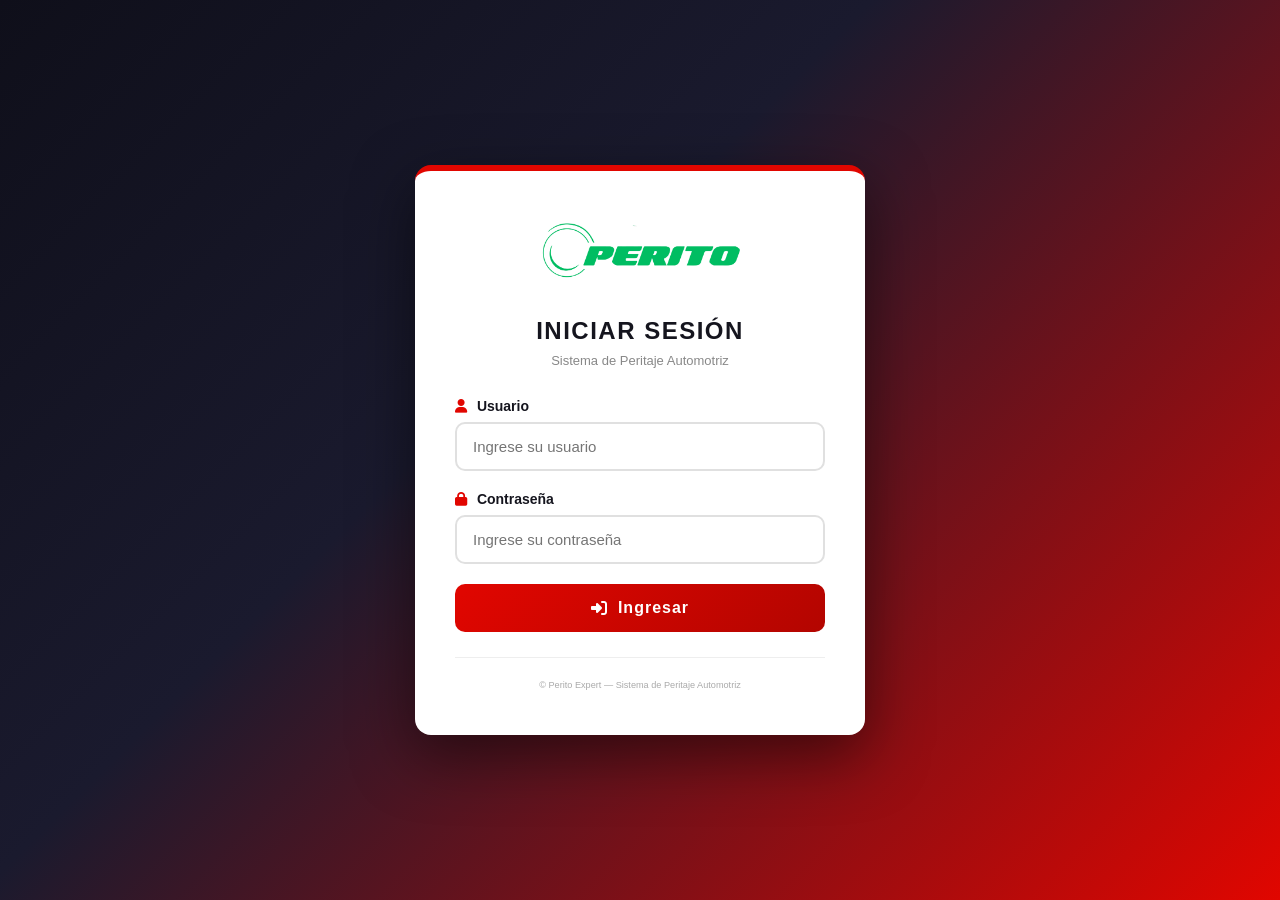
<file: historial.html>
<!DOCTYPE html>
<html lang="es">
<head>
    <meta charset="UTF-8">
    <meta name="viewport" content="width=device-width, initial-scale=1.0">
    <title>Historial de Peritajes - Perito Expert</title>
    <link rel="stylesheet" href="https://cdnjs.cloudflare.com/ajax/libs/font-awesome/6.4.0/css/all.min.css">
    <link rel="stylesheet" href="styles.css">
    <style>
        .historial-container { max-width: 1200px; margin: 30px auto; padding: 20px; }
        .search-bar { display: flex; gap: 10px; margin-bottom: 25px; flex-wrap: wrap; }
        .search-bar input { flex: 1; min-width: 200px; padding: 12px; border: 2px solid #e0e0e0; border-radius: 8px; }
        .search-bar button { padding: 12px 24px; background: #e10600; color: white; border: none; border-radius: 8px; font-weight: 700; cursor: pointer; }
        .peritaje-card { background: white; border-radius: 10px; padding: 20px; margin-bottom: 15px; box-shadow: 0 2px 8px rgba(0,0,0,0.08); border-left: 4px solid #e10600; }
        .peritaje-card.aprobado { border-left-color: #4CAF50; }
        .peritaje-card.rechazado { border-left-color: #F44336; }
        .peritaje-header { display: flex; justify-content: space-between; flex-wrap: wrap; gap: 10px; margin-bottom: 10px; }
        .peritaje-header h3 { margin: 0; color: #15151e; }
        .badge { padding: 4px 12px; border-radius: 20px; font-size: 12px; font-weight: 700; }
        .badge.aprobado { background: #d4edda; color: #155724; }
        .badge.rechazado { background: #f8d7da; color: #721c24; }
        .peritaje-info { display: grid; grid-template-columns: repeat(auto-fit, minmax(180px, 1fr)); gap: 10px; font-size: 13px; color: #555; }
        .peritaje-info span { display: block; }
        .peritaje-info strong { color: #15151e; }
        .btn-ver { display: inline-block; margin-top: 12px; padding: 8px 16px; background: #17a2b8; color: white; text-decoration: none; border-radius: 6px; font-size: 13px; font-weight: 600; }
    </style>
</head>
<body>
    <script>
        if (!localStorage.getItem('perito_user')) window.location.href = 'login.html';
    </script>

    <div class="historial-container">
        <div style="display:flex; justify-content:space-between; align-items:center; margin-bottom:25px; flex-wrap:wrap; gap:10px;">
            <h1><i class="fas fa-history"></i> Historial de Peritajes</h1>
            <div style="display:flex; gap:10px;">
                <a href="index.html" style="padding:10px 18px; background:#17a2b8; color:white; text-decoration:none; border-radius:8px; font-weight:600;">
                    <i class="fas fa-plus"></i> Nuevo Peritaje
                </a>
                <button onclick="cerrarSesion()" style="padding:10px 18px; background:#6c757d; color:white; border:none; border-radius:8px; font-weight:600; cursor:pointer;">
                    <i class="fas fa-sign-out-alt"></i> Salir
                </button>
            </div>
        </div>

        <div class="search-bar">
            <input type="text" id="searchPlaca" placeholder="Buscar por placa (ej: ABC123)">
            <input type="date" id="searchFecha">
            <button onclick="buscarPorPlaca()"><i class="fas fa-search"></i> Buscar por placa</button>
            <button onclick="buscarPorFecha()"><i class="fas fa-calendar"></i> Buscar por fecha</button>
            <button onclick="cargarTodos()" style="background:#6c757d;"><i class="fas fa-list"></i> Ver todos</button>
        </div>

        <div id="resultados"></div>
    </div>

    <script src="historial.js"></script>
</body>
</html>
</file>
<file: styles.css>
/* ==================== VARIABLES — PALETA ORIGINAL ==================== */
:root {
    --f1-red: #e10600;
    --f1-red-dark: #b30500;
    --f1-black: #15151e;
    --f1-gray: #f1f1f1;
    --f1-white: #ffffff;
    --f1-accent: #00d2be;

    --good: #4CAF50;
    --regular: #FFC107;
    --bad: #F44336;
    --na: #9E9E9E;

    --shadow-sm: 0 1px 3px rgba(0,0,0,0.08);
    --shadow-md: 0 4px 12px rgba(0,0,0,0.10);
    --shadow-lg: 0 10px 30px rgba(0,0,0,0.15);
}

* { box-sizing: border-box; margin: 0; padding: 0; }

body {
    font-family: 'Segoe UI', 'Arial', sans-serif;
    background: linear-gradient(135deg, #f5f5f5 0%, #e8e8e8 100%);
    color: #333;
    line-height: 1.6;
    min-height: 100vh;
}

.container {
    max-width: 1200px;
    margin: 0 auto;
    padding: 20px;
}

h1, h2, h3, h4 { color: var(--f1-black); margin-bottom: 15px; }

/* ==================== FORMULARIO ==================== */
.form-container {
    background: var(--f1-white);
    border-radius: 12px;
    box-shadow: var(--shadow-lg);
    padding: 35px;
    margin-bottom: 30px;
    border-top: 5px solid var(--f1-red);
}

.form-header {
    display: flex;
    justify-content: space-between;
    align-items: center;
    flex-wrap: wrap;
    gap: 15px;
    margin-bottom: 10px;
}

.form-header h1 {
    font-size: 26px;
    color: var(--f1-red);
    display: flex;
    align-items: center;
    gap: 12px;
    margin: 0;
}

.draft-status {
    font-size: 12px;
    color: var(--good);
    font-weight: 600;
    opacity: 0;
    transition: opacity 0.4s;
}

.draft-status.show { opacity: 1; }

.form-section { display: none; animation: fadeIn 0.4s ease; }
.form-section.active { display: block; }

.form-section h2 {
    font-size: 22px;
    color: var(--f1-green);
    padding-bottom: 12px;
    border-bottom: 2px solid var(--f1-gray);
    margin-bottom: 25px;
    display: flex;
    align-items: center;
    gap: 10px;
}

.form-row {
    display: grid;
    grid-template-columns: 1fr 1fr;
    gap: 20px;
}

.form-group { margin-bottom: 20px; }

label {
    display: block;
    margin-bottom: 8px;
    font-weight: 600;
    color: var(--f1-black);
    font-size: 14px;
}

.req { color: var(--f1-red); font-weight: bold; }

select, input[type="text"], input[type="number"], textarea {
    width: 100%;
    padding: 12px 14px;
    border: 2px solid #e0e0e0;
    border-radius: 8px;
    font-size: 15px;
    font-family: inherit;
    transition: all 0.25s;
    background: var(--f1-white);
}

select:focus, input:focus, textarea:focus {
    outline: none;
    border-color: var(--f1-red);
    box-shadow: 0 0 0 4px rgba(225, 6, 0, 0.1);
}

textarea { resize: vertical; min-height: 80px; }

.validation-error {
    color: var(--bad);
    font-size: 13px;
    margin-top: 5px;
    display: none;
    font-weight: 600;
}

.navigation {
    display: flex;
    justify-content: space-between;
    margin-top: 35px;
    padding-top: 25px;
    border-top: 2px solid var(--f1-gray);
}

.btn {
    padding: 13px 28px;
    background: var(--f1-red);
    color: white;
    border: none;
    border-radius: 8px;
    cursor: pointer;
    font-weight: 700;
    font-size: 15px;
    letter-spacing: 0.3px;
    transition: all 0.25s;
    display: inline-flex;
    align-items: center;
    gap: 8px;
}

.btn:hover:not(:disabled) {
    background: var(--f1-red-dark);
    transform: translateY(-2px);
    box-shadow: 0 6px 16px rgba(225, 6, 0, 0.3);
}

.btn:disabled {
    background: #ccc;
    cursor: not-allowed;
    opacity: 0.6;
}

.btn-secondary { background: var(--f1-black); }
.btn-secondary:hover:not(:disabled) {
    background: #000;
    box-shadow: 0 6px 16px rgba(0,0,0,0.3);
}

.btn-success { background: var(--good); }
.btn-success:hover { background: #3d8b40; }

/* ==================== PROGRESO ==================== */
.progress-container {
    width: 100%;
    height: 12px;
    background: #e0e0e0;
    border-radius: 8px;
    margin: 25px 0 8px;
    overflow: hidden;
}

.progress-bar {
    height: 100%;
    background: linear-gradient(90deg, var(--f1-red), var(--f1-accent));
    border-radius: 8px;
    transition: width 0.5s ease;
    box-shadow: 0 0 12px rgba(225, 6, 0, 0.4);
}

.progress-label {
    text-align: center;
    font-size: 12px;
    color: #666;
    font-weight: 600;
    margin-bottom: 20px;
}

/* ==================== FOTOS Y ANEXOS ==================== */
.photo-section-title {
    font-size: 17px;
    font-weight: 700;
    color: var(--f1-red);
    padding-bottom: 10px;
    border-bottom: 2px solid var(--f1-gray);
    margin-bottom: 20px;
    display: flex;
    align-items: center;
    gap: 10px;
}

.badge-info {
    background: var(--f1-accent);
    color: var(--f1-black);
    padding: 3px 12px;
    border-radius: 12px;
    font-size: 11px;
    font-weight: 700;
    text-transform: uppercase;
    letter-spacing: 0.5px;
}

.photo-hint {
    font-size: 13px;
    color: #666;
    background: #f8f9fa;
    padding: 10px 14px;
    border-left: 3px solid var(--f1-accent);
    border-radius: 4px;
    margin-bottom: 15px;
}

.photo-grid {
    display: grid;
    grid-template-columns: repeat(2, 1fr);
    gap: 20px;
}

.photo-upload {
    margin-top: 5px;
    padding: 8px;
    font-size: 13px;
    background: #fafafa;
    cursor: pointer;
}

.photo-preview {
    max-width: 100%;
    max-height: 200px;
    margin-top: 10px;
    display: none;
    border-radius: 8px;
    box-shadow: var(--shadow-sm);
    object-fit: cover;
}

/* ANEXOS */
.anexos-container {
    display: grid;
    grid-template-columns: repeat(auto-fill, minmax(280px, 1fr));
    gap: 15px;
    margin-bottom: 15px;
}

.anexo-item {
    border: 2px dashed #ddd;
    border-radius: 10px;
    padding: 14px;
    background: #fafafa;
    transition: all 0.3s;
}

.anexo-item:hover {
    border-color: var(--f1-red);
    background: #fff;
    box-shadow: var(--shadow-md);
}

.anexo-item .anexo-header {
    display: flex;
    justify-content: space-between;
    align-items: center;
    margin-bottom: 10px;
    font-weight: bold;
    color: var(--f1-red);
    font-size: 13px;
}

.anexo-item .btn-remove-anexo {
    background: var(--bad);
    color: white;
    border: none;
    border-radius: 50%;
    width: 26px;
    height: 26px;
    cursor: pointer;
    font-size: 12px;
    display: flex;
    align-items: center;
    justify-content: center;
    transition: transform 0.2s;
}

.anexo-item .btn-remove-anexo:hover { transform: scale(1.1); }

.anexo-item input[type="file"] {
    width: 100%;
    margin-bottom: 8px;
    font-size: 12px;
    padding: 6px;
}

.anexo-item input[type="text"] {
    width: 100%;
    padding: 9px;
    font-size: 13px;
    border: 1px solid #ddd;
    border-radius: 6px;
    font-family: inherit;
}

.anexo-preview {
    width: 100%;
    height: 150px;
    object-fit: cover;
    border-radius: 6px;
    margin-top: 10px;
    display: none;
    background: #eee;
}

.btn-add-anexo {
    background: var(--f1-accent);
    color: var(--f1-black);
    padding: 12px 22px;
    border: none;
    border-radius: 8px;
    font-weight: 700;
    cursor: pointer;
    display: inline-flex;
    align-items: center;
    gap: 8px;
    margin-top: 10px;
    font-size: 14px;
    transition: all 0.25s;
}

.btn-add-anexo:hover {
    background: #00b8a3;
    transform: translateY(-2px);
    box-shadow: 0 6px 16px rgba(0, 210, 190, 0.3);
}

/* ==================== INFORME ==================== */
.report-container {
    display: none;
    background: var(--f1-white);
    box-shadow: var(--shadow-lg);
    border-radius: 12px;
    overflow: hidden;
}

/* HEADER */
.report-header {
    background: linear-gradient(135deg, #0f0f1a 0%, #1a1a2e 40%, var(--f1-red) 100%);
    color: white;
    padding: 25px 40px;
    position: relative;
    overflow: hidden;
}

.report-header::before {
    content: '';
    position: absolute;
    top: -50%;
    right: -10%;
    width: 400px;
    height: 400px;
    background: radial-gradient(circle, rgba(255,255,255,0.08) 0%, transparent 70%);
    border-radius: 50%;
}

.report-header-content {
    display: flex;
    justify-content: space-between;
    align-items: center;
    position: relative;
    z-index: 2;
    flex-wrap: wrap;
    gap: 20px;
}

.report-logo {
    display: flex;
    align-items: center;
    flex: 1;
    max-width: 520px;
}

.report-logo-img {
    width: 100%;
    max-width: 500px;
    height: auto;
    max-height: 140px;
    background: transparent;
    border-radius: 0;
    padding: 0;
    display: flex;
    align-items: center;
    justify-content: flex-start;
    box-shadow: none;
    overflow: visible;
}

.report-logo-img img {
    width: 100%;
    height: auto;
    max-height: 120px;
    object-fit: contain;
    display: block;
}

.report-title-block { text-align: right; }

.report-title-block h2 {
    margin: 0;
    font-size: 20px;
    color: white;
    text-transform: uppercase;
    letter-spacing: 2px;
    font-weight: 300;
}

.report-number-badge {
    display: inline-block;
    background: white;
    color: var(--f1-red);
    padding: 6px 16px;
    border-radius: 20px;
    font-weight: 800;
    font-size: 13px;
    margin-top: 8px;
    letter-spacing: 1px;
}

.report-meta-bar {
    display: grid;
    grid-template-columns: repeat(4, 1fr);
    background: #1a1a2e;
    color: white;
    padding: 15px 25px;
    gap: 15px;
    font-size: 12px;
}

.report-meta-item { display: flex; flex-direction: column; gap: 3px; }

.report-meta-item .label {
    color: rgba(255,255,255,0.5);
    text-transform: uppercase;
    letter-spacing: 1px;
    font-size: 10px;
    font-weight: 600;
}

.report-meta-item .value {
    color: white;
    font-weight: 700;
    font-size: 13px;
}

.report-section {
    padding: 30px 40px;
    border-bottom: 1px solid #eee;
    page-break-inside: avoid;
    break-inside: avoid;
}

.report-section-title {
    font-size: 18px;
    color: var(--f1-black);
    margin-bottom: 20px;
    padding-left: 15px;
    border-left: 5px solid var(--f1-red);
    text-transform: uppercase;
    letter-spacing: 1px;
    font-weight: 800;
    display: flex;
    align-items: center;
    gap: 10px;
}

.report-section-title i { color: var(--f1-red); }

.vehicle-showcase {
    display: grid;
    grid-template-columns: 1.1fr 1fr;
    gap: 25px;
    padding: 30px 40px;
    background: linear-gradient(180deg, #fafafa 0%, #f0f0f0 100%);
    border-bottom: 3px solid var(--f1-red);
    page-break-inside: avoid;
    break-inside: avoid;
}

.vehicle-photos-grid {
    display: grid;
    grid-template-columns: repeat(2, 1fr);
    gap: 10px;
}

.vehicle-photo-box {
    background: #ddd;
    aspect-ratio: 4/3;
    border-radius: 10px;
    overflow: hidden;
    position: relative;
    box-shadow: var(--shadow-sm);
}

.vehicle-photo-box img {
    width: 100%;
    height: 100%;
    object-fit: cover;
}

.vehicle-photo-box .photo-caption {
    position: absolute;
    bottom: 0;
    left: 0;
    right: 0;
    background: linear-gradient(transparent, rgba(0,0,0,0.8));
    color: white;
    font-size: 10px;
    padding: 15px 8px 6px;
    text-align: center;
    font-weight: 600;
    text-transform: uppercase;
    letter-spacing: 1px;
}

.vehicle-photo-box .no-photo {
    display: flex;
    align-items: center;
    justify-content: center;
    height: 100%;
    color: #888;
    font-size: 12px;
    font-style: italic;
}

.vehicle-data-panel {
    background: white;
    border-radius: 12px;
    padding: 22px;
    box-shadow: var(--shadow-md);
    border-top: 4px solid var(--f1-red);
}

.vehicle-data-panel h3 {
    color: var(--f1-red);
    font-size: 15px;
    text-transform: uppercase;
    letter-spacing: 1.5px;
    margin-bottom: 15px;
    padding-bottom: 10px;
    border-bottom: 2px solid var(--f1-gray);
}

.vehicle-info-grid {
    display: grid;
    grid-template-columns: repeat(2, 1fr);
    gap: 10px 15px;
}

.vehicle-info-item { font-size: 12px; }

.vehicle-info-item .label {
    color: #888;
    text-transform: uppercase;
    font-size: 9.5px;
    font-weight: 700;
    letter-spacing: 0.5px;
    display: block;
    margin-bottom: 2px;
}

.vehicle-info-item .value {
    color: var(--f1-black);
    font-weight: 600;
    font-size: 12.5px;
}

/* VALORES COMERCIALES */
.commercial-values-section {
    background: linear-gradient(135deg, #f8f9fa 0%, #ecf0f1 100%);
    padding: 30px 40px;
    page-break-inside: avoid;
    break-inside: avoid;
}

.value-chart-item { margin-bottom: 16px; }

.value-chart-label {
    display: flex;
    justify-content: space-between;
    margin-bottom: 6px;
    font-size: 13px;
    font-weight: 700;
    color: var(--f1-black);
}

.value-bar-bg {
    height: 26px;
    background: #e0e0e0;
    border-radius: 6px;
    overflow: hidden;
    box-shadow: inset 0 2px 4px rgba(0,0,0,0.06);
}

.value-bar-fill {
    height: 100%;
    background: linear-gradient(90deg, var(--f1-red), var(--f1-accent));
    border-radius: 6px;
    display: flex;
    align-items: center;
    justify-content: flex-end;
    padding-right: 12px;
    color: white;
    font-weight: 800;
    font-size: 12px;
    transition: width 1.2s cubic-bezier(0.22, 1, 0.36, 1);
    min-width: 50px;
}

.value-comparison-bar {
    display: flex;
    justify-content: space-between;
    background: white;
    padding: 15px 20px;
    border-radius: 10px;
    margin-top: 20px;
    box-shadow: var(--shadow-sm);
}

.value-comparison-item { text-align: center; flex: 1; }

.value-comparison-item .label {
    font-size: 10px;
    color: #888;
    text-transform: uppercase;
    letter-spacing: 1px;
    font-weight: 700;
}

.value-comparison-item .value {
    font-size: 16px;
    font-weight: 800;
    color: var(--f1-black);
    margin-top: 4px;
}

.value-comparison-item.avg .value { color: var(--f1-red); }

/* CHECKLISTS */
.legend-bar {
    display: flex;
    flex-wrap: wrap;
    gap: 15px;
    margin: 12px 0 18px;
    padding: 10px 15px;
    background: #f8f9fa;
    border-radius: 8px;
    border: 1px solid #e9ecef;
}

.legend-bar .legend-item {
    display: flex;
    align-items: center;
    gap: 6px;
    font-size: 12px;
    color: #555;
}

.legend-bar .color-dot {
    width: 12px;
    height: 12px;
    border-radius: 50%;
}

.color-dot.good { background: var(--good); }
.color-dot.regular { background: var(--regular); }
.color-dot.bad { background: var(--bad); }
.color-dot.na { background: var(--na); }

.checklist {
    display: grid;
    grid-template-columns: repeat(2, 1fr);
    gap: 8px;
}

.checklist-full {
    display: grid;
    grid-template-columns: repeat(3, 1fr);
    gap: 8px;
}

.check-item {
    display: flex;
    align-items: center;
    gap: 10px;
    padding: 8px 12px;
    background: white;
    border-radius: 6px;
    border-left: 3px solid #ddd;
    font-size: 12.5px;
    box-shadow: var(--shadow-sm);
}

.check-item .status {
    width: 20px;
    height: 20px;
    border-radius: 50%;
    display: flex;
    align-items: center;
    justify-content: center;
    font-size: 11px;
    color: white;
    flex-shrink: 0;
    font-weight: bold;
}

.status-good { background: var(--good); }
.status-bad { background: var(--bad); }
.status-na { background: var(--na); }
.status-regular { background: var(--regular); }

.check-item.good { border-left-color: var(--good); }
.check-item.bad { border-left-color: var(--bad); }
.check-item.regular { border-left-color: var(--regular); }
.check-item.na { border-left-color: var(--na); }

/* SCORE CARD */
.subsection {
    page-break-inside: avoid;
    break-inside: avoid;
}

.score-card {
    background: linear-gradient(135deg, var(--f1-black) 0%, #1a1a2e 100%);
    color: white;
    padding: 20px 25px;
    border-radius: 12px;
    margin-top: 20px;
    box-shadow: var(--shadow-md);
    page-break-inside: avoid;
    break-inside: avoid;
}

.score-card-header {
    display: flex;
    justify-content: space-between;
    align-items: center;
    margin-bottom: 12px;
}

.score-card-label {
    text-transform: uppercase;
    letter-spacing: 1.5px;
    font-size: 11px;
    color: rgba(255,255,255,0.6);
    font-weight: 700;
}

.score-card-value {
    font-size: 38px;
    font-weight: 900;
    color: var(--f1-accent);
    line-height: 1;
}

.gauge {
    height: 14px;
    background: linear-gradient(90deg, var(--bad), var(--regular), var(--good));
    border-radius: 7px;
    position: relative;
    margin-top: 12px;
}

.gauge-value {
    position: absolute;
    height: 100%;
    width: 4px;
    background: white;
    top: 0;
    border-radius: 2px;
    transform: translateX(-50%);
    box-shadow: 0 0 8px rgba(255,255,255,0.8);
}

/* OBSERVACIONES */
.observations-box {
    background: #fff9e6;
    padding: 25px 30px;
    border-left: 5px solid var(--regular);
    border-radius: 8px;
}

.observations-box h3 {
    color: var(--f1-black);
    font-size: 16px;
    margin-bottom: 12px;
    text-transform: uppercase;
    letter-spacing: 1px;
    display: flex;
    align-items: center;
    gap: 8px;
}

.observations-box p {
    font-size: 14px;
    color: #333;
    line-height: 1.7;
    white-space: pre-wrap;
}

/* RESULTADO GLOBAL */
.global-result-card {
    background: linear-gradient(135deg, #0f0f1a 0%, #1a1a2e 100%);
    border-radius: 16px;
    margin: 30px 40px;
    padding: 40px;
    text-align: center;
    position: relative;
    overflow: hidden;
    box-shadow: 0 15px 50px rgba(0,0,0,0.4);
    border: 3px solid;
    page-break-inside: avoid;
    break-inside: avoid;
}

.global-result-card.approved { border-color: var(--good); }
.global-result-card.rejected { border-color: var(--bad); }

.global-result-card::before {
    content: '';
    position: absolute;
    top: 0; left: 0; right: 0;
    height: 6px;
    background: linear-gradient(90deg, transparent, var(--good), transparent);
}

.global-result-card.rejected::before {
    background: linear-gradient(90deg, transparent, var(--bad), transparent);
}

.result-stamp {
    position: absolute;
    top: 25px;
    right: 25px;
    font-size: 26px;
    font-weight: 900;
    padding: 10px 24px;
    border-radius: 12px;
    transform: rotate(10deg);
    letter-spacing: 3px;
    text-shadow: 0 2px 8px rgba(0,0,0,0.3);
}

.result-stamp.approved {
    color: var(--good);
    border: 4px solid var(--good);
    background: rgba(76, 175, 80, 0.1);
}

.result-stamp.rejected {
    color: var(--bad);
    border: 4px solid var(--bad);
    background: rgba(244, 67, 54, 0.1);
}

.result-title-main {
    font-size: 15px;
    text-transform: uppercase;
    letter-spacing: 4px;
    color: rgba(255,255,255,0.5);
    margin-bottom: 25px;
    font-weight: 300;
}

.result-score-circle {
    width: 200px;
    height: 200px;
    margin: 0 auto 25px;
    position: relative;
    display: flex;
    align-items: center;
    justify-content: center;
}

.result-score-svg {
    transform: rotate(-90deg);
    width: 200px;
    height: 200px;
}

.result-score-track {
    fill: none;
    stroke: rgba(255,255,255,0.08);
    stroke-width: 10;
}

.result-score-fill {
    fill: none;
    stroke-width: 10;
    stroke-linecap: round;
    transition: stroke-dashoffset 1.5s ease;
}

.result-score-fill.approved { stroke: var(--good); }
.result-score-fill.rejected { stroke: var(--bad); }

.result-score-number {
    position: absolute;
    font-size: 62px;
    font-weight: 900;
    color: white;
    line-height: 1;
}

.result-score-number .pct {
    font-size: 26px;
    color: rgba(255,255,255,0.5);
}

.result-score-caption {
    position: absolute;
    bottom: 45px;
    font-size: 11px;
    letter-spacing: 3px;
    color: rgba(255,255,255,0.4);
    text-transform: uppercase;
    font-weight: 700;
}

/* BOTÓN "Resultado" editable */
.global-edit-hint {
    display: inline-block;
    font-size: 11px;
    color: rgba(255,255,255,0.35);
    margin-top: 15px;
    cursor: pointer;
    padding: 3px 12px;
    border-radius: 10px;
    transition: all 0.3s;
    letter-spacing: 2px;
    text-transform: uppercase;
    font-weight: 700;
    border: 1px dashed transparent;
}

.global-edit-hint:hover {
    color: var(--f1-accent);
    background: rgba(0, 210, 190, 0.1);
    border-color: rgba(0, 210, 190, 0.4);
}

.result-message {
    font-size: 18px;
    color: rgba(255,255,255,0.85);
    margin-top: 15px;
    font-weight: 500;
}

.result-message .highlight {
    font-weight: 800;
    letter-spacing: 1px;
}

.result-message .highlight.approved { color: var(--good); }
.result-message .highlight.rejected { color: var(--bad); }

.result-subtext {
    font-size: 12px;
    color: rgba(255,255,255,0.4);
    margin-top: 8px;
}

/* ANEXOS GALERÍA */
.anexos-gallery-section {
    padding: 35px 40px;
    background: #f8f9fa;
    border-top: 4px solid var(--f1-red);
    page-break-inside: avoid;
    break-inside: avoid;
}

.anexos-gallery-header {
    text-align: center;
    margin-bottom: 25px;
}

.anexos-gallery-header h2 {
    color: var(--f1-black);
    font-size: 20px;
    text-transform: uppercase;
    letter-spacing: 2px;
    display: inline-flex;
    align-items: center;
    gap: 10px;
}

.anexos-gallery-header .count-badge {
    background: var(--f1-red);
    color: white;
    padding: 3px 12px;
    border-radius: 12px;
    font-size: 13px;
    font-weight: 800;
}

.anexos-gallery-grid {
    display: grid;
    grid-template-columns: repeat(3, 1fr);
    gap: 18px;
}

.anexo-gallery-card {
    background: white;
    border-radius: 10px;
    overflow: hidden;
    box-shadow: var(--shadow-md);
    page-break-inside: avoid;
    break-inside: avoid;
    transition: transform 0.3s;
}

.anexo-gallery-card:hover { transform: translateY(-4px); }

.anexo-gallery-card img {
    width: 100%;
    height: 200px;
    object-fit: cover;
    display: block;
    background: #eee;
}

.anexo-gallery-card .anexo-gallery-caption {
    padding: 12px 14px;
    font-size: 12px;
    color: #333;
    border-top: 3px solid var(--f1-red);
    min-height: 60px;
    line-height: 1.4;
    text-align: center;
}

.anexo-gallery-card .anexo-gallery-caption .num {
    display: inline-block;
    background: var(--f1-red);
    color: white;
    width: 22px;
    height: 22px;
    border-radius: 50%;
    font-size: 11px;
    font-weight: 800;
    line-height: 22px;
    text-align: center;
    margin-right: 6px;
}

/* FIRMAS */
.signature-area {
    display: grid;
    grid-template-columns: 1fr 1fr;
    gap: 60px;
    padding: 50px 40px;
    margin-top: 20px;
    page-break-inside: avoid;
    break-inside: avoid;
}

.signature-box { text-align: center; }

.signature-box .role {
    font-size: 12px;
    color: var(--f1-red);
    text-transform: uppercase;
    letter-spacing: 2px;
    font-weight: 800;
    margin-bottom: 60px;
}

.signature-line {
    border-top: 2px solid var(--f1-black);
    padding-top: 8px;
    font-size: 12px;
    color: #333;
    font-weight: 600;
}

/* QR */
.qr-verification {
    display: flex;
    align-items: center;
    justify-content: center;
    gap: 20px;
    padding: 20px 40px;
    background: #f8f9fa;
    border-top: 2px dashed #ddd;
    page-break-inside: avoid;
    break-inside: avoid;
}

.qr-verification img {
    width: 90px;
    height: 90px;
    background: white;
    padding: 5px;
    border-radius: 8px;
    box-shadow: var(--shadow-sm);
}

.qr-verification .qr-text {
    font-size: 11px;
    color: #666;
    max-width: 300px;
    line-height: 1.5;
}

.qr-verification .qr-text strong {
    color: var(--f1-black);
    display: block;
    font-size: 13px;
    margin-bottom: 3px;
}

/* LEGALES */
.legal-clauses {
    font-family: 'Arial', sans-serif;
    font-size: 8px;
    line-height: 1.15;
    color: #444;
    padding: 12px 15px;
    background: #f8f9fa;
    border: 1px solid #dee2e6;
    border-radius: 4px;
    margin: 15px 40px;
    page-break-inside: auto;
}

.legal-clauses h6 {
    font-size: 9px;
    color: var(--f1-red);
    margin: 8px 0 4px;
    padding-bottom: 2px;
    border-bottom: 1px dotted #ccc;
    text-transform: uppercase;
}

.legal-clauses p {
    margin: 3px 0;
    text-align: justify;
}

.legal-clauses strong { color: var(--f1-black); }

.legal-clauses .highlight-block {
    background: #e8f4f8;
    border-left: 3px solid var(--f1-red);
    padding: 8px 10px;
    margin-bottom: 10px;
    border-radius: 3px;
}

/* FOOTER */
.report-footer {
    background: var(--f1-black);
    color: white;
    text-align: center;
    padding: 25px 40px;
    font-size: 11px;
    line-height: 1.7;
    page-break-inside: avoid;
    break-inside: avoid;
}

.report-footer .footer-grid {
    display: flex;
    justify-content: center;
    gap: 40px;
    flex-wrap: wrap;
    margin-bottom: 12px;
    padding-bottom: 12px;
    border-bottom: 1px solid rgba(255,255,255,0.1);
}

.report-footer .footer-item {
    font-weight: 600;
    letter-spacing: 0.5px;
}

.report-footer .footer-item i {
    color: var(--f1-accent);
    margin-right: 6px;
}

.report-footer .footer-note {
    color: rgba(255,255,255,0.5);
    font-size: 10px;
}

/* BOTONES ACCIÓN */
.action-buttons {
    display: flex;
    justify-content: center;
    gap: 15px;
    padding: 30px;
    background: #f8f9fa;
    flex-wrap: wrap;
}

.btn-action {
    padding: 13px 26px;
    border: none;
    border-radius: 8px;
    font-weight: 700;
    font-size: 14px;
    cursor: pointer;
    transition: all 0.25s;
    display: inline-flex;
    align-items: center;
    gap: 8px;
    background: var(--f1-red);
    color: white;
}

.btn-action:hover {
    transform: translateY(-2px);
    box-shadow: 0 8px 20px rgba(0,0,0,0.2);
}

.btn-action.btn-pdf { background: #d93025; }
.btn-action.btn-back { background: #17a2b8; }
.btn-action.btn-secondary { background: #6c757d; }
.btn-action.btn-print { background: var(--f1-black); }

@keyframes fadeIn {
    from { opacity: 0; transform: translateY(10px); }
    to { opacity: 1; transform: translateY(0); }
}

/* RESPONSIVE */
@media (max-width: 768px) {
    .container { padding: 10px; }
    .form-container { padding: 20px 18px; }
    .form-row { grid-template-columns: 1fr; }
    .photo-grid { grid-template-columns: 1fr; }
    .checklist, .checklist-full { grid-template-columns: 1fr; }
    .vehicle-showcase { grid-template-columns: 1fr; padding: 20px; }
    .vehicle-info-grid { grid-template-columns: 1fr; }
    .report-meta-bar { grid-template-columns: repeat(2, 1fr); }
    .anexos-gallery-grid { grid-template-columns: 1fr; }
    .signature-area { grid-template-columns: 1fr; gap: 40px; padding: 30px 20px; }
    .report-section { padding: 20px; }
    .report-header { padding: 25px 20px; }
    .report-header-content { flex-direction: column; text-align: center; }
    .report-title-block { text-align: center; }
    .global-result-card { margin: 20px; padding: 30px 20px; }
    .result-stamp { position: static; transform: rotate(0); margin-bottom: 20px; display: inline-block; }
    .legal-clauses { margin: 15px 20px; }
    .value-comparison-bar { flex-direction: column; gap: 15px; }
    .action-buttons { flex-direction: column; align-items: stretch; }
}

/* ==================== PRINT — TABLOIDE 11" × 17" ==================== */
@page {
    size: 11in 17in;
    margin: 0.4in 0.35in;
}
/* ALERTA DE SECCIÓN CRÍTICA */
.critical-section-alert {
    background: linear-gradient(135deg, #fff3cd 0%, #ffe8a1 100%);
    border-left: 5px solid var(--bad);
    border-radius: 8px;
    padding: 14px 18px;
    margin-bottom: 18px;
    font-size: 13px;
    color: #721c24;
    display: flex;
    align-items: center;
    gap: 12px;
    box-shadow: var(--shadow-sm);
    animation: pulseAlert 2s ease-in-out infinite;
}

.critical-section-alert i {
    color: var(--bad);
    font-size: 20px;
    flex-shrink: 0;
}

.critical-section-alert strong {
    color: var(--bad);
    font-weight: 800;
}

@keyframes pulseAlert {
    0%, 100% { box-shadow: 0 0 0 0 rgba(244, 67, 54, 0.3); }
    50% { box-shadow: 0 0 0 6px rgba(244, 67, 54, 0); }
}

@media print {
    .critical-section-alert {
        animation: none;
        -webkit-print-color-adjust: exact;
        print-color-adjust: exact;
    }
}

@media print {
    html, body {
        background: white;
        width: 11in;
        margin: 0;
        padding: 0;
    }

    .form-container, .action-buttons { display: none !important; }

    .report-container {
        display: block !important;
        box-shadow: none;
        border-radius: 0;
        width: 100%;
        max-width: 100%;
    }

    .report-section,
    .vehicle-showcase,
    .commercial-values-section,
    .global-result-card,
    .anexos-gallery-section,
    .signature-area,
    .qr-verification,
    .report-footer,
    .score-card,
    .subsection,
    .anexo-gallery-card {
        break-inside: avoid;
        page-break-inside: avoid;
    }

    .anexos-gallery-grid {
        grid-template-columns: repeat(3, 1fr) !important;
    }

    .legal-clauses {
        font-size: 8px !important;
        padding: 10px 12px;
        margin: 12px 25px;
        break-inside: auto;
        page-break-inside: auto;
    }

    .report-section { padding: 22px 30px; }
    .vehicle-showcase { padding: 22px 30px; }
    .report-header { padding: 22px 30px; }

    * {
        -webkit-print-color-adjust: exact !important;
        print-color-adjust: exact !important;
    }
}
</file>
<file: login.css>
:root {
    --f1-red: #e10600;
    --f1-red-dark: #b30500;
    --f1-black: #15151e;
    --f1-accent: #00d2be;
    --good: #4CAF50;
    --bad: #F44336;
}

* { box-sizing: border-box; margin: 0; padding: 0; }

body {
    font-family: 'Segoe UI', Arial, sans-serif;
    background: linear-gradient(135deg, #0f0f1a 0%, #1a1a2e 40%, #e10600 100%);
    min-height: 100vh;
    display: flex;
    align-items: center;
    justify-content: center;
    padding: 20px;
}

.login-container {
    width: 100%;
    max-width: 450px;
}

.login-card {
    background: white;
    border-radius: 16px;
    padding: 45px 40px;
    box-shadow: 0 20px 60px rgba(0,0,0,0.5);
    border-top: 6px solid var(--f1-red);
    animation: slideUp 0.5s ease;
}

@keyframes slideUp {
    from { opacity: 0; transform: translateY(30px); }
    to { opacity: 1; transform: translateY(0); }
}

.login-logo {
    text-align: center;
    margin-bottom: 25px;
}

.login-logo img {
    max-width: 220px;
    max-height: 100px;
    object-fit: contain;
}

.login-logo h1 {
    color: var(--f1-red);
    font-size: 26px;
    letter-spacing: 3px;
}

.login-card h2 {
    text-align: center;
    color: var(--f1-black);
    font-size: 24px;
    margin-bottom: 8px;
    text-transform: uppercase;
    letter-spacing: 1.5px;
}

.login-subtitle {
    text-align: center;
    color: #888;
    font-size: 13px;
    margin-bottom: 30px;
}

.form-group {
    margin-bottom: 20px;
}

.form-group label {
    display: block;
    margin-bottom: 8px;
    font-weight: 600;
    color: var(--f1-black);
    font-size: 14px;
}

.form-group label i {
    color: var(--f1-red);
    margin-right: 6px;
}

.form-group input {
    width: 100%;
    padding: 14px 16px;
    border: 2px solid #e0e0e0;
    border-radius: 10px;
    font-size: 15px;
    font-family: inherit;
    transition: all 0.25s;
}

.form-group input:focus {
    outline: none;
    border-color: var(--f1-red);
    box-shadow: 0 0 0 4px rgba(225, 6, 0, 0.1);
}

.login-error {
    color: var(--bad);
    font-size: 13px;
    font-weight: 600;
    text-align: center;
    margin-bottom: 15px;
    display: none;
    padding: 10px;
    background: #ffebee;
    border-radius: 8px;
    border-left: 4px solid var(--bad);
}

.login-error.show { display: block; }

.btn-login {
    width: 100%;
    padding: 15px;
    background: linear-gradient(135deg, var(--f1-red), var(--f1-red-dark));
    color: white;
    border: none;
    border-radius: 10px;
    font-size: 16px;
    font-weight: 700;
    cursor: pointer;
    transition: all 0.25s;
    letter-spacing: 1px;
    display: flex;
    align-items: center;
    justify-content: center;
    gap: 10px;
}

.btn-login:hover:not(:disabled) {
    transform: translateY(-2px);
    box-shadow: 0 10px 25px rgba(225, 6, 0, 0.4);
}

.btn-login:disabled {
    background: #ccc;
    cursor: not-allowed;
    opacity: 0.7;
}

.login-footer {
    text-align: center;
    margin-top: 25px;
    padding-top: 20px;
    border-top: 1px solid #eee;
    color: #aaa;
    font-size: 11px;
}
</file>
